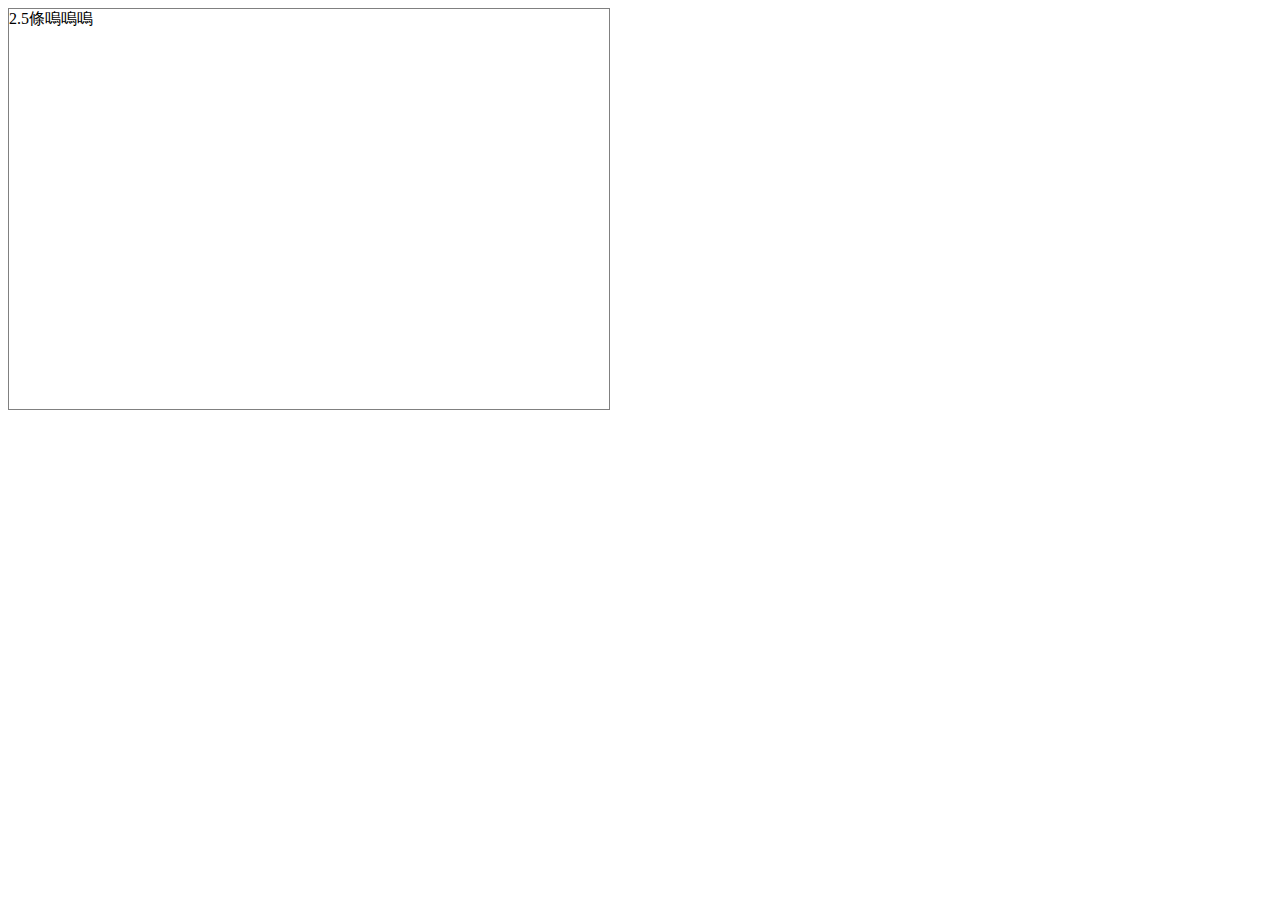
<file: hw1/index.html>
<!DOCTYPE html>
<html>
    <head>
        <meta charset="utf-8">
        <title></title>
        <link rel="stylesheet" href="style.css">
    </head>
    <body>
        <div id="myGraph">2.5條嗚嗚嗚</div>
        <script src="https://cdn.plot.ly/plotly-2.26.0.min.js"></script>
        <script src="data.js"></script>
        <script src="main.js"></script>
    </body>
</html>
</file>
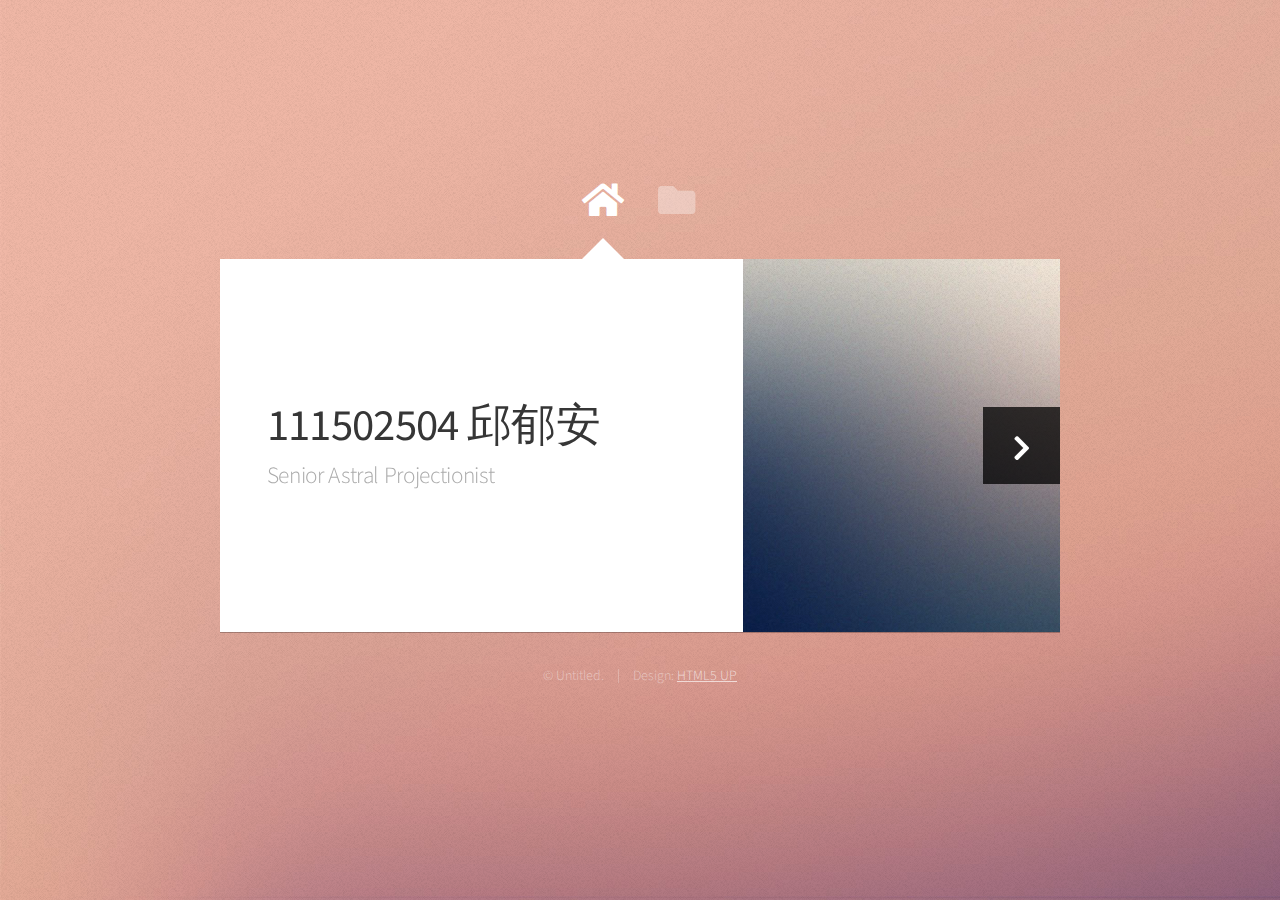
<file: portfolio-1/index.html>
<!DOCTYPE HTML>
<html>
	<head>
		<title>Web Fundamentals Workshop</title>
		<meta charset="utf-8" />
		<meta name="viewport" content="width=device-width, initial-scale=1, user-scalable=no" />
		<link rel="stylesheet" href="assets/css/main.css" />
		<noscript><link rel="stylesheet" href="assets/css/noscript.css" /></noscript>
	</head>
	<body class="is-preload">

		<!-- Wrapper-->
			<div id="wrapper">

				<!-- Nav -->
					<nav id="nav">
						<a href="#" class="icon solid fa-home"><span>Home</span></a>
						<a href="#work2" class="icon solid fa-folder"><span>Line&Scatter</span></a>
					<!--	<a href="#work" class="icon solid fa-folder"><span>Work</span></a>
						<a href="#contact" class="icon solid fa-envelope"><span>Contact</span></a>
						<a href="https://twitter.com/ajlkn" class="icon brands fa-twitter"><span>Twitter</span></a> -->
					</nav>

				<!-- Main -->
					<div id="main">

						<!-- Me -->
							<article id="home" class="panel intro">
								<header>
									<h1>111502504 邱郁安</h1>
									<p>Senior Astral Projectionist</p>
								</header>
								<a href="#work" class="jumplink pic">
									<span class="arrow icon solid fa-chevron-right"><span>See my work</span></span>
									<img src="images/me.jpg" alt="" />
								</a>
							</article>
						<!-- Line&Scatter -->
							<article id="work2" class="panel">
								<header>
									<h2>Line&Scatter</h2>
								</header>
								<p>
									<!--hw1-->
								</p>
								<div id="myGraph"></div>
								
							</article>

						<!-- Work -->
							<article id="work" class="panel">
								<header>
									<h2>Work</h2>
								</header>
								<p>
									Phasellus enim sapien, blandit ullamcorper elementum eu, condimentum eu elit.
									Vestibulum ante ipsum primis in faucibus orci luctus et ultrices posuere cubilia
									luctus elit eget interdum.
								</p>
								<section>
									<div class="row">
										<div class="col-4 col-6-medium col-12-small">
											<a href="#" class="image fit"><img src="images/pic01.jpg" alt=""></a>
										</div>
										<div class="col-4 col-6-medium col-12-small">
											<a href="#" class="image fit"><img src="images/pic02.jpg" alt=""></a>
										</div>
										<div class="col-4 col-6-medium col-12-small">
											<a href="#" class="image fit"><img src="images/pic03.jpg" alt=""></a>
										</div>
										<div class="col-4 col-6-medium col-12-small">
											<a href="#" class="image fit"><img src="images/pic04.jpg" alt=""></a>
										</div>
										<div class="col-4 col-6-medium col-12-small">
											<a href="#" class="image fit"><img src="images/pic05.jpg" alt=""></a>
										</div>
										<div class="col-4 col-6-medium col-12-small">
											<a href="#" class="image fit"><img src="images/pic06.jpg" alt=""></a>
										</div>
										<div class="col-4 col-6-medium col-12-small">
											<a href="#" class="image fit"><img src="images/pic07.jpg" alt=""></a>
										</div>
										<div class="col-4 col-6-medium col-12-small">
											<a href="#" class="image fit"><img src="images/pic08.jpg" alt=""></a>
										</div>
										<div class="col-4 col-6-medium col-12-small">
											<a href="#" class="image fit"><img src="images/pic09.jpg" alt=""></a>
										</div>
										<div class="col-4 col-6-medium col-12-small">
											<a href="#" class="image fit"><img src="images/pic10.jpg" alt=""></a>
										</div>
										<div class="col-4 col-6-medium col-12-small">
											<a href="#" class="image fit"><img src="images/pic11.jpg" alt=""></a>
										</div>
										<div class="col-4 col-6-medium col-12-small">
											<a href="#" class="image fit"><img src="images/pic12.jpg" alt=""></a>
										</div>
									</div>
								</section>
							</article>
						
						<!-- Contact -->
						
							<article id="contact" class="panel">
								<header>
									<h2>Contact Me</h2>
								</header>
								<form action="#" method="post">
									<div>
										<div class="row">
											<div class="col-6 col-12-medium">
												<input type="text" name="name" placeholder="Name" />
											</div>
											<div class="col-6 col-12-medium">
												<input type="text" name="email" placeholder="Email" />
											</div>
											<div class="col-12">
												<input type="text" name="subject" placeholder="Subject" />
											</div>
											<div class="col-12">
												<textarea name="message" placeholder="Message" rows="6"></textarea>
											</div>
											<div class="col-12">
												<input type="submit" value="Send Message" />
											</div>
										</div>
									</div>
								</form>
							</article>
						
					</div>

				<!-- Footer -->
					<div id="footer">
						<ul class="copyright">
							<li>&copy; Untitled.</li><li>Design: <a href="http://html5up.net">HTML5 UP</a></li>
						</ul>
					</div>

			</div>

		<!-- Scripts -->
			<script src="assets/js/jquery.min.js"></script>
			<script src="assets/js/browser.min.js"></script>
			<script src="assets/js/breakpoints.min.js"></script>
			<script src="assets/js/util.js"></script>
			<script src="assets/js/main.js"></script>
			<script src="https://cdn.plot.ly/plotly-2.26.0.min.js"></script>
      	  	<script src="hw1/data.js"></script>
       		<script src="hw1/main.js"></script>
	</body>
</html>
</file>
<file: hw1/style.css>
#myGraph{
    width: 600px;
    height: 400px;
    border: 1px solid gray;
}
</file>
<file: portfolio-1/assets/css/noscript.css>
/* Wrapper */

	#wrapper {
		opacity: 1 !important;
	}

/* Nav */

	#nav a {
		opacity: 1.0;
	}

		#nav a:before, #nav a:after {
			display: none;
		}

		#nav a span {
			top: 0;
			opacity: 1.0;
		}

			#nav a span:after {
				display: none;
			}

/* Main */

	#main {
		background: none;
		box-shadow: none;
	}

		#main > .panel {
			background: #ffffff;
			margin-bottom: 2em;
		}

			#main > .panel:last-child {
				margin-bottom: 0;
			}
</file>
<file: portfolio-1/assets/css/main.css>
@import url("https://fonts.googleapis.com/css?family=Source+Sans+Pro:300,400,300italic,400italic");
@import url("fontawesome-all.min.css");

html, body, div, span, applet, object,
iframe, h1, h2, h3, h4, h5, h6, p, blockquote,
pre, a, abbr, acronym, address, big, cite,
code, del, dfn, em, img, ins, kbd, q, s, samp,
small, strike, strong, sub, sup, tt, var, b,
u, i, center, dl, dt, dd, ol, ul, li, fieldset,
form, label, legend, table, caption, tbody,
tfoot, thead, tr, th, td, article, aside,
canvas, details, embed, figure, figcaption,
footer, header, hgroup, menu, nav, output, ruby,
section, summary, time, mark, audio, video {
	margin: 0;
	padding: 0;
	border: 0;
	font-size: 100%;
	font: inherit;
	vertical-align: baseline;}

article, aside, details, figcaption, figure,
footer, header, hgroup, menu, nav, section {
	display: block;}

body {
	line-height: 1;
}

ol, ul {
	list-style: none;
}

blockquote, q {
	quotes: none;
}

	blockquote:before, blockquote:after, q:before, q:after {
		content: '';
		content: none;
	}

table {
	border-collapse: collapse;
	border-spacing: 0;
}

body {
	-webkit-text-size-adjust: none;
}

mark {
	background-color: transparent;
	color: inherit;
}

input::-moz-focus-inner {
	border: 0;
	padding: 0;
}

input, select, textarea {
	-moz-appearance: none;
	-webkit-appearance: none;
	-ms-appearance: none;
	appearance: none;
}

/* Row */

	.row {
		display: flex;
		flex-wrap: wrap;
		box-sizing: border-box;
		align-items: stretch;
	}

		.row > * {
			box-sizing: border-box;
		}

		.row.gtr-uniform > * > :last-child {
			margin-bottom: 0;
		}

		.row.aln-left {
			justify-content: flex-start;
		}

		.row.aln-center {
			justify-content: center;
		}

		.row.aln-right {
			justify-content: flex-end;
		}

		.row.aln-top {
			align-items: flex-start;
		}

		.row.aln-middle {
			align-items: center;
		}

		.row.aln-bottom {
			align-items: flex-end;
		}

		.row > .imp {
			order: -1;
		}

		.row > .col-1 {
			width: 8.33333%;
		}

		.row > .off-1 {
			margin-left: 8.33333%;
		}

		.row > .col-2 {
			width: 16.66667%;
		}

		.row > .off-2 {
			margin-left: 16.66667%;
		}

		.row > .col-3 {
			width: 25%;
		}

		.row > .off-3 {
			margin-left: 25%;
		}

		.row > .col-4 {
			width: 33.33333%;
		}

		.row > .off-4 {
			margin-left: 33.33333%;
		}

		.row > .col-5 {
			width: 41.66667%;
		}

		.row > .off-5 {
			margin-left: 41.66667%;
		}

		.row > .col-6 {
			width: 50%;
		}

		.row > .off-6 {
			margin-left: 50%;
		}

		.row > .col-7 {
			width: 58.33333%;
		}

		.row > .off-7 {
			margin-left: 58.33333%;
		}

		.row > .col-8 {
			width: 66.66667%;
		}

		.row > .off-8 {
			margin-left: 66.66667%;
		}

		.row > .col-9 {
			width: 75%;
		}

		.row > .off-9 {
			margin-left: 75%;
		}

		.row > .col-10 {
			width: 83.33333%;
		}

		.row > .off-10 {
			margin-left: 83.33333%;
		}

		.row > .col-11 {
			width: 91.66667%;
		}

		.row > .off-11 {
			margin-left: 91.66667%;
		}

		.row > .col-12 {
			width: 100%;
		}

		.row > .off-12 {
			margin-left: 100%;
		}

		.row.gtr-0 {
			margin-top: 0em;
			margin-left: 0em;
		}

			.row.gtr-0 > * {
				padding: 0em 0 0 0em;
			}

			.row.gtr-0.gtr-uniform {
				margin-top: 0em;
			}

				.row.gtr-0.gtr-uniform > * {
					padding-top: 0em;
				}

		.row.gtr-25 {
			margin-top: -0.3125em;
			margin-left: -0.3125em;
		}

			.row.gtr-25 > * {
				padding: 0.3125em 0 0 0.3125em;
			}

			.row.gtr-25.gtr-uniform {
				margin-top: -0.3125em;
			}

				.row.gtr-25.gtr-uniform > * {
					padding-top: 0.3125em;
				}

		.row.gtr-50 {
			margin-top: -0.625em;
			margin-left: -0.625em;
		}

			.row.gtr-50 > * {
				padding: 0.625em 0 0 0.625em;
			}

			.row.gtr-50.gtr-uniform {
				margin-top: -0.625em;
			}

				.row.gtr-50.gtr-uniform > * {
					padding-top: 0.625em;
				}

		.row {
			margin-top: -1.25em;
			margin-left: -1.25em;
		}

			.row > * {
				padding: 1.25em 0 0 1.25em;
			}

			.row.gtr-uniform {
				margin-top: -1.25em;
			}

				.row.gtr-uniform > * {
					padding-top: 1.25em;
				}

		.row.gtr-150 {
			margin-top: -1.875em;
			margin-left: -1.875em;
		}

			.row.gtr-150 > * {
				padding: 1.875em 0 0 1.875em;
			}

			.row.gtr-150.gtr-uniform {
				margin-top: -1.875em;
			}

				.row.gtr-150.gtr-uniform > * {
					padding-top: 1.875em;
				}

		.row.gtr-200 {
			margin-top: -2.5em;
			margin-left: -2.5em;
		}

			.row.gtr-200 > * {
				padding: 2.5em 0 0 2.5em;
			}

			.row.gtr-200.gtr-uniform {
				margin-top: -2.5em;
			}

				.row.gtr-200.gtr-uniform > * {
					padding-top: 2.5em;
				}

		@media screen and (max-width: 1680px) {

			.row {
				display: flex;
				flex-wrap: wrap;
				box-sizing: border-box;
				align-items: stretch;
			}

				.row > * {
					box-sizing: border-box;
				}

				.row.gtr-uniform > * > :last-child {
					margin-bottom: 0;
				}

				.row.aln-left {
					justify-content: flex-start;
				}

				.row.aln-center {
					justify-content: center;
				}

				.row.aln-right {
					justify-content: flex-end;
				}

				.row.aln-top {
					align-items: flex-start;
				}

				.row.aln-middle {
					align-items: center;
				}

				.row.aln-bottom {
					align-items: flex-end;
				}

				.row > .imp-xlarge {
					order: -1;
				}

				.row > .col-1-xlarge {
					width: 8.33333%;
				}

				.row > .off-1-xlarge {
					margin-left: 8.33333%;
				}

				.row > .col-2-xlarge {
					width: 16.66667%;
				}

				.row > .off-2-xlarge {
					margin-left: 16.66667%;
				}

				.row > .col-3-xlarge {
					width: 25%;
				}

				.row > .off-3-xlarge {
					margin-left: 25%;
				}

				.row > .col-4-xlarge {
					width: 33.33333%;
				}

				.row > .off-4-xlarge {
					margin-left: 33.33333%;
				}

				.row > .col-5-xlarge {
					width: 41.66667%;
				}

				.row > .off-5-xlarge {
					margin-left: 41.66667%;
				}

				.row > .col-6-xlarge {
					width: 50%;
				}

				.row > .off-6-xlarge {
					margin-left: 50%;
				}

				.row > .col-7-xlarge {
					width: 58.33333%;
				}

				.row > .off-7-xlarge {
					margin-left: 58.33333%;
				}

				.row > .col-8-xlarge {
					width: 66.66667%;
				}

				.row > .off-8-xlarge {
					margin-left: 66.66667%;
				}

				.row > .col-9-xlarge {
					width: 75%;
				}

				.row > .off-9-xlarge {
					margin-left: 75%;
				}

				.row > .col-10-xlarge {
					width: 83.33333%;
				}

				.row > .off-10-xlarge {
					margin-left: 83.33333%;
				}

				.row > .col-11-xlarge {
					width: 91.66667%;
				}

				.row > .off-11-xlarge {
					margin-left: 91.66667%;
				}

				.row > .col-12-xlarge {
					width: 100%;
				}

				.row > .off-12-xlarge {
					margin-left: 100%;
				}

				.row.gtr-0 {
					margin-top: 0em;
					margin-left: 0em;
				}

					.row.gtr-0 > * {
						padding: 0em 0 0 0em;
					}

					.row.gtr-0.gtr-uniform {
						margin-top: 0em;
					}

						.row.gtr-0.gtr-uniform > * {
							padding-top: 0em;
						}

				.row.gtr-25 {
					margin-top: -0.3125em;
					margin-left: -0.3125em;
				}

					.row.gtr-25 > * {
						padding: 0.3125em 0 0 0.3125em;
					}

					.row.gtr-25.gtr-uniform {
						margin-top: -0.3125em;
					}

						.row.gtr-25.gtr-uniform > * {
							padding-top: 0.3125em;
						}

				.row.gtr-50 {
					margin-top: -0.625em;
					margin-left: -0.625em;
				}

					.row.gtr-50 > * {
						padding: 0.625em 0 0 0.625em;
					}

					.row.gtr-50.gtr-uniform {
						margin-top: -0.625em;
					}

						.row.gtr-50.gtr-uniform > * {
							padding-top: 0.625em;
						}

				.row {
					margin-top: -1.25em;
					margin-left: -1.25em;
				}

					.row > * {
						padding: 1.25em 0 0 1.25em;
					}

					.row.gtr-uniform {
						margin-top: -1.25em;
					}

						.row.gtr-uniform > * {
							padding-top: 1.25em;
						}

				.row.gtr-150 {
					margin-top: -1.875em;
					margin-left: -1.875em;
				}

					.row.gtr-150 > * {
						padding: 1.875em 0 0 1.875em;
					}

					.row.gtr-150.gtr-uniform {
						margin-top: -1.875em;
					}

						.row.gtr-150.gtr-uniform > * {
							padding-top: 1.875em;
						}

				.row.gtr-200 {
					margin-top: -2.5em;
					margin-left: -2.5em;
				}

					.row.gtr-200 > * {
						padding: 2.5em 0 0 2.5em;
					}

					.row.gtr-200.gtr-uniform {
						margin-top: -2.5em;
					}

						.row.gtr-200.gtr-uniform > * {
							padding-top: 2.5em;
						}

		}

		@media screen and (max-width: 1280px) {

			.row {
				display: flex;
				flex-wrap: wrap;
				box-sizing: border-box;
				align-items: stretch;
			}

				.row > * {
					box-sizing: border-box;
				}

				.row.gtr-uniform > * > :last-child {
					margin-bottom: 0;
				}

				.row.aln-left {
					justify-content: flex-start;
				}

				.row.aln-center {
					justify-content: center;
				}

				.row.aln-right {
					justify-content: flex-end;
				}

				.row.aln-top {
					align-items: flex-start;
				}

				.row.aln-middle {
					align-items: center;
				}

				.row.aln-bottom {
					align-items: flex-end;
				}

				.row > .imp-large {
					order: -1;
				}

				.row > .col-1-large {
					width: 8.33333%;
				}

				.row > .off-1-large {
					margin-left: 8.33333%;
				}

				.row > .col-2-large {
					width: 16.66667%;
				}

				.row > .off-2-large {
					margin-left: 16.66667%;
				}

				.row > .col-3-large {
					width: 25%;
				}

				.row > .off-3-large {
					margin-left: 25%;
				}

				.row > .col-4-large {
					width: 33.33333%;
				}

				.row > .off-4-large {
					margin-left: 33.33333%;
				}

				.row > .col-5-large {
					width: 41.66667%;
				}

				.row > .off-5-large {
					margin-left: 41.66667%;
				}

				.row > .col-6-large {
					width: 50%;
				}

				.row > .off-6-large {
					margin-left: 50%;
				}

				.row > .col-7-large {
					width: 58.33333%;
				}

				.row > .off-7-large {
					margin-left: 58.33333%;
				}

				.row > .col-8-large {
					width: 66.66667%;
				}

				.row > .off-8-large {
					margin-left: 66.66667%;
				}

				.row > .col-9-large {
					width: 75%;
				}

				.row > .off-9-large {
					margin-left: 75%;
				}

				.row > .col-10-large {
					width: 83.33333%;
				}

				.row > .off-10-large {
					margin-left: 83.33333%;
				}

				.row > .col-11-large {
					width: 91.66667%;
				}

				.row > .off-11-large {
					margin-left: 91.66667%;
				}

				.row > .col-12-large {
					width: 100%;
				}

				.row > .off-12-large {
					margin-left: 100%;
				}

				.row.gtr-0 {
					margin-top: 0em;
					margin-left: 0em;
				}

					.row.gtr-0 > * {
						padding: 0em 0 0 0em;
					}

					.row.gtr-0.gtr-uniform {
						margin-top: 0em;
					}

						.row.gtr-0.gtr-uniform > * {
							padding-top: 0em;
						}

				.row.gtr-25 {
					margin-top: -0.3125em;
					margin-left: -0.3125em;
				}

					.row.gtr-25 > * {
						padding: 0.3125em 0 0 0.3125em;
					}

					.row.gtr-25.gtr-uniform {
						margin-top: -0.3125em;
					}

						.row.gtr-25.gtr-uniform > * {
							padding-top: 0.3125em;
						}

				.row.gtr-50 {
					margin-top: -0.625em;
					margin-left: -0.625em;
				}

					.row.gtr-50 > * {
						padding: 0.625em 0 0 0.625em;
					}

					.row.gtr-50.gtr-uniform {
						margin-top: -0.625em;
					}

						.row.gtr-50.gtr-uniform > * {
							padding-top: 0.625em;
						}

				.row {
					margin-top: -1.25em;
					margin-left: -1.25em;
				}

					.row > * {
						padding: 1.25em 0 0 1.25em;
					}

					.row.gtr-uniform {
						margin-top: -1.25em;
					}

						.row.gtr-uniform > * {
							padding-top: 1.25em;
						}

				.row.gtr-150 {
					margin-top: -1.875em;
					margin-left: -1.875em;
				}

					.row.gtr-150 > * {
						padding: 1.875em 0 0 1.875em;
					}

					.row.gtr-150.gtr-uniform {
						margin-top: -1.875em;
					}

						.row.gtr-150.gtr-uniform > * {
							padding-top: 1.875em;
						}

				.row.gtr-200 {
					margin-top: -2.5em;
					margin-left: -2.5em;
				}

					.row.gtr-200 > * {
						padding: 2.5em 0 0 2.5em;
					}

					.row.gtr-200.gtr-uniform {
						margin-top: -2.5em;
					}

						.row.gtr-200.gtr-uniform > * {
							padding-top: 2.5em;
						}

		}

		@media screen and (max-width: 980px) {

			.row {
				display: flex;
				flex-wrap: wrap;
				box-sizing: border-box;
				align-items: stretch;
			}

				.row > * {
					box-sizing: border-box;
				}

				.row.gtr-uniform > * > :last-child {
					margin-bottom: 0;
				}

				.row.aln-left {
					justify-content: flex-start;
				}

				.row.aln-center {
					justify-content: center;
				}

				.row.aln-right {
					justify-content: flex-end;
				}

				.row.aln-top {
					align-items: flex-start;
				}

				.row.aln-middle {
					align-items: center;
				}

				.row.aln-bottom {
					align-items: flex-end;
				}

				.row > .imp-medium {
					order: -1;
				}

				.row > .col-1-medium {
					width: 8.33333%;
				}

				.row > .off-1-medium {
					margin-left: 8.33333%;
				}

				.row > .col-2-medium {
					width: 16.66667%;
				}

				.row > .off-2-medium {
					margin-left: 16.66667%;
				}

				.row > .col-3-medium {
					width: 25%;
				}

				.row > .off-3-medium {
					margin-left: 25%;
				}

				.row > .col-4-medium {
					width: 33.33333%;
				}

				.row > .off-4-medium {
					margin-left: 33.33333%;
				}

				.row > .col-5-medium {
					width: 41.66667%;
				}

				.row > .off-5-medium {
					margin-left: 41.66667%;
				}

				.row > .col-6-medium {
					width: 50%;
				}

				.row > .off-6-medium {
					margin-left: 50%;
				}

				.row > .col-7-medium {
					width: 58.33333%;
				}

				.row > .off-7-medium {
					margin-left: 58.33333%;
				}

				.row > .col-8-medium {
					width: 66.66667%;
				}

				.row > .off-8-medium {
					margin-left: 66.66667%;
				}

				.row > .col-9-medium {
					width: 75%;
				}

				.row > .off-9-medium {
					margin-left: 75%;
				}

				.row > .col-10-medium {
					width: 83.33333%;
				}

				.row > .off-10-medium {
					margin-left: 83.33333%;
				}

				.row > .col-11-medium {
					width: 91.66667%;
				}

				.row > .off-11-medium {
					margin-left: 91.66667%;
				}

				.row > .col-12-medium {
					width: 100%;
				}

				.row > .off-12-medium {
					margin-left: 100%;
				}

				.row.gtr-0 {
					margin-top: 0em;
					margin-left: 0em;
				}

					.row.gtr-0 > * {
						padding: 0em 0 0 0em;
					}

					.row.gtr-0.gtr-uniform {
						margin-top: 0em;
					}

						.row.gtr-0.gtr-uniform > * {
							padding-top: 0em;
						}

				.row.gtr-25 {
					margin-top: -0.3125em;
					margin-left: -0.3125em;
				}

					.row.gtr-25 > * {
						padding: 0.3125em 0 0 0.3125em;
					}

					.row.gtr-25.gtr-uniform {
						margin-top: -0.3125em;
					}

						.row.gtr-25.gtr-uniform > * {
							padding-top: 0.3125em;
						}

				.row.gtr-50 {
					margin-top: -0.625em;
					margin-left: -0.625em;
				}

					.row.gtr-50 > * {
						padding: 0.625em 0 0 0.625em;
					}

					.row.gtr-50.gtr-uniform {
						margin-top: -0.625em;
					}

						.row.gtr-50.gtr-uniform > * {
							padding-top: 0.625em;
						}

				.row {
					margin-top: -1.25em;
					margin-left: -1.25em;
				}

					.row > * {
						padding: 1.25em 0 0 1.25em;
					}

					.row.gtr-uniform {
						margin-top: -1.25em;
					}

						.row.gtr-uniform > * {
							padding-top: 1.25em;
						}

				.row.gtr-150 {
					margin-top: -1.875em;
					margin-left: -1.875em;
				}

					.row.gtr-150 > * {
						padding: 1.875em 0 0 1.875em;
					}

					.row.gtr-150.gtr-uniform {
						margin-top: -1.875em;
					}

						.row.gtr-150.gtr-uniform > * {
							padding-top: 1.875em;
						}

				.row.gtr-200 {
					margin-top: -2.5em;
					margin-left: -2.5em;
				}

					.row.gtr-200 > * {
						padding: 2.5em 0 0 2.5em;
					}

					.row.gtr-200.gtr-uniform {
						margin-top: -2.5em;
					}

						.row.gtr-200.gtr-uniform > * {
							padding-top: 2.5em;
						}

		}

		@media screen and (max-width: 736px) {

			.row {
				display: flex;
				flex-wrap: wrap;
				box-sizing: border-box;
				align-items: stretch;
			}

				.row > * {
					box-sizing: border-box;
				}

				.row.gtr-uniform > * > :last-child {
					margin-bottom: 0;
				}

				.row.aln-left {
					justify-content: flex-start;
				}

				.row.aln-center {
					justify-content: center;
				}

				.row.aln-right {
					justify-content: flex-end;
				}

				.row.aln-top {
					align-items: flex-start;
				}

				.row.aln-middle {
					align-items: center;
				}

				.row.aln-bottom {
					align-items: flex-end;
				}

				.row > .imp-small {
					order: -1;
				}

				.row > .col-1-small {
					width: 8.33333%;
				}

				.row > .off-1-small {
					margin-left: 8.33333%;
				}

				.row > .col-2-small {
					width: 16.66667%;
				}

				.row > .off-2-small {
					margin-left: 16.66667%;
				}

				.row > .col-3-small {
					width: 25%;
				}

				.row > .off-3-small {
					margin-left: 25%;
				}

				.row > .col-4-small {
					width: 33.33333%;
				}

				.row > .off-4-small {
					margin-left: 33.33333%;
				}

				.row > .col-5-small {
					width: 41.66667%;
				}

				.row > .off-5-small {
					margin-left: 41.66667%;
				}

				.row > .col-6-small {
					width: 50%;
				}

				.row > .off-6-small {
					margin-left: 50%;
				}

				.row > .col-7-small {
					width: 58.33333%;
				}

				.row > .off-7-small {
					margin-left: 58.33333%;
				}

				.row > .col-8-small {
					width: 66.66667%;
				}

				.row > .off-8-small {
					margin-left: 66.66667%;
				}

				.row > .col-9-small {
					width: 75%;
				}

				.row > .off-9-small {
					margin-left: 75%;
				}

				.row > .col-10-small {
					width: 83.33333%;
				}

				.row > .off-10-small {
					margin-left: 83.33333%;
				}

				.row > .col-11-small {
					width: 91.66667%;
				}

				.row > .off-11-small {
					margin-left: 91.66667%;
				}

				.row > .col-12-small {
					width: 100%;
				}

				.row > .off-12-small {
					margin-left: 100%;
				}

				.row.gtr-0 {
					margin-top: 0em;
					margin-left: 0em;
				}

					.row.gtr-0 > * {
						padding: 0em 0 0 0em;
					}

					.row.gtr-0.gtr-uniform {
						margin-top: 0em;
					}

						.row.gtr-0.gtr-uniform > * {
							padding-top: 0em;
						}

				.row.gtr-25 {
					margin-top: -0.3125em;
					margin-left: -0.3125em;
				}

					.row.gtr-25 > * {
						padding: 0.3125em 0 0 0.3125em;
					}

					.row.gtr-25.gtr-uniform {
						margin-top: -0.3125em;
					}

						.row.gtr-25.gtr-uniform > * {
							padding-top: 0.3125em;
						}

				.row.gtr-50 {
					margin-top: -0.625em;
					margin-left: -0.625em;
				}

					.row.gtr-50 > * {
						padding: 0.625em 0 0 0.625em;
					}

					.row.gtr-50.gtr-uniform {
						margin-top: -0.625em;
					}

						.row.gtr-50.gtr-uniform > * {
							padding-top: 0.625em;
						}

				.row {
					margin-top: -1.25em;
					margin-left: -1.25em;
				}

					.row > * {
						padding: 1.25em 0 0 1.25em;
					}

					.row.gtr-uniform {
						margin-top: -1.25em;
					}

						.row.gtr-uniform > * {
							padding-top: 1.25em;
						}

				.row.gtr-150 {
					margin-top: -1.875em;
					margin-left: -1.875em;
				}

					.row.gtr-150 > * {
						padding: 1.875em 0 0 1.875em;
					}

					.row.gtr-150.gtr-uniform {
						margin-top: -1.875em;
					}

						.row.gtr-150.gtr-uniform > * {
							padding-top: 1.875em;
						}

				.row.gtr-200 {
					margin-top: -2.5em;
					margin-left: -2.5em;
				}

					.row.gtr-200 > * {
						padding: 2.5em 0 0 2.5em;
					}

					.row.gtr-200.gtr-uniform {
						margin-top: -2.5em;
					}

						.row.gtr-200.gtr-uniform > * {
							padding-top: 2.5em;
						}

		}

/* Basic */

	html {
		box-sizing: border-box;
	}

	*, *:before, *:after {
		box-sizing: inherit;
	}

	body {
		background-image: url("images/overlay.png"), url("images/bg.jpg");
		background-repeat: repeat, no-repeat;
		background-size: auto, 100% 100%;
		background-attachment: fixed;
		overflow-y: scroll;
	}

		body.is-preload *, body.is-preload *:before, body.is-preload *:after {
			-moz-animation: none !important;
			-webkit-animation: none !important;
			-ms-animation: none !important;
			animation: none !important;
			-moz-transition: none !important;
			-webkit-transition: none !important;
			-ms-transition: none !important;
			transition: none !important;
		}

	body, input, textarea, select {
		font-family: 'Source Sans Pro', sans-serif;
		font-weight: 300;
		color: #777777;
		font-size: 20pt;
		line-height: 1.75em;
	}

		@media screen and (max-width: 1680px) {

			body, input, textarea, select {
				font-size: 15pt;
			}

		}

		@media screen and (max-width: 1280px) {

			body, input, textarea, select {
				font-size: 14pt;
			}

		}

		@media screen and (max-width: 736px) {

			body, input, textarea, select {
				font-size: 12pt;
			}

		}

		@media screen and (max-width: 360px) {

			body, input, textarea, select {
				font-size: 11pt;
			}

		}

	strong, b, h1, h2, h3, h4, h5, h6 {
		font-weight: 400;
		color: #363636;
	}

	h1 {
		font-size: 2.4em;
		letter-spacing: -0.015em;
	}

	h2 {
		font-size: 1.8em;
		letter-spacing: -0.015em;
	}

	h3, h4, h5, h6 {
		font-size: 1.25em;
		letter-spacing: -0.015em;
	}

	@media screen and (max-width: 736px) {

		h1 {
			font-size: 1.75em;
		}

		h2 {
			font-size: 1.375em;
		}

		h3, h4, h5, h6 {
			font-size: 1em;
		}

	}

	blockquote {
		border-left: solid 0.5em #ddd;
		padding: 1em 0 1em 2em;
		font-style: italic;
	}

	em, i {
		font-style: italic;
	}

	hr {
		border: 0;
		border-top: solid 1px #ddd;
		padding: 1.5em 0 0 0;
		margin: 1.75em 0 0 0;
	}

	sub {
		position: relative;
		top: 0.5em;
		font-size: 0.8em;
	}

	sup {
		position: relative;
		top: -0.5em;
		font-size: 0.8em;
	}

	br.clear {
		clear: both;
	}

	p, ul, ol, dl, table, blockquote, form {
		margin-bottom: 2em;
	}

/* Table */

	table {
		width: 100%;
	}

		table.default tbody tr {
			border-bottom: solid 1px #f4f4f4;
		}

		table.default td {
			padding: 0.5em 1em 0.5em 1em;
		}

		table.default th {
			text-align: left;
			font-weight: 400;
			padding: 0.5em 1em 0.5em 1em;
		}

		table.default thead {
			border-bottom: solid 2px #f4f4f4;
		}

/* Form */

	form label {
		display: block;
		font-weight: 400;
		color: #363636;
		margin: 0 0 1em 0;
	}

	form input[type="text"],
	form input[type="email"],
	form input[type="password"],
	form select,
	form textarea {
		-webkit-appearance: none;
		border: 0;
		background: #f4f4f4;
		padding: 0.75em;
		width: 100%;
		-moz-transition: background-color .25s ease-in-out;
		-webkit-transition: background-color .25s ease-in-out;
		-ms-transition: background-color .25s ease-in-out;
		transition: background-color .25s ease-in-out;
	}

		form input[type="text"]:focus,
		form input[type="email"]:focus,
		form input[type="password"]:focus,
		form select:focus,
		form textarea:focus {
			background: #f8f8f8;
		}

	form input[type="text"],
	form input[type="email"],
	form input[type="password"],
	form select {
		line-height: 1.35em;
	}

	form ::-webkit-input-placeholder {
		color: #999;
	}

	form :-moz-placeholder {
		color: #999;
	}

	form ::-moz-placeholder {
		color: #999;
	}

	form :-ms-input-placeholder {
		color: #999;
	}

/* Section/Article */

	section, article {
		margin-bottom: 3em;
	}

		section > :last-child, section:last-child, article > :last-child, article:last-child {
			margin-bottom: 0;
		}

	header {
		margin: 0 0 1.5em 0;
	}

		header > p {
			margin: 0.5em 0 0 0;
			color: #aaa;
		}

		@media screen and (max-width: 736px) {

			header {
				margin: 0 0 1em 0;
			}

		}

/* Image */

	.image {
		display: inline-block;
	}

		.image img {
			display: block;
			width: 100%;
		}

		.image.fit {
			display: block;
			width: 100%;
		}

		.image.featured {
			display: block;
			width: 100%;
			margin: 0 0 2em 0;
		}

		.image.left {
			float: left;
			margin: 0 2em 2em 0;
		}

		.image.centered {
			display: block;
			margin: 0 0 2em 0;
		}

			.image.centered img {
				margin: 0 auto;
				width: auto;
			}

/* Button */

	input[type="button"],
	input[type="submit"],
	input[type="reset"],
	button,
	.button {
		-moz-transition: background-color .25s ease-in-out;
		-webkit-transition: background-color .25s ease-in-out;
		-ms-transition: background-color .25s ease-in-out;
		transition: background-color .25s ease-in-out;
		-webkit-appearance: none;
		display: inline-block;
		background-color: #222222;
		color: #ffffff;
		border: 0;
		cursor: pointer;
		outline: 0;
		padding: 0.7em 1.5em 0.7em 1.5em;
	}

		input[type="button"]:hover,
		input[type="submit"]:hover,
		input[type="reset"]:hover,
		button:hover,
		.button:hover {
			background-color: #333333;
		}

		input[type="button"]:active,
		input[type="submit"]:active,
		input[type="reset"]:active,
		button:active,
		.button:active {
			background-color: #444444;
		}

		input[type="button"].alt,
		input[type="submit"].alt,
		input[type="reset"].alt,
		button.alt,
		.button.alt {
			background-color: #777777;
		}

			input[type="button"].alt:hover,
			input[type="submit"].alt:hover,
			input[type="reset"].alt:hover,
			button.alt:hover,
			.button.alt:hover {
				background-color: #888888;
			}

			input[type="button"].alt:active,
			input[type="submit"].alt:active,
			input[type="reset"].alt:active,
			button.alt:active,
			.button.alt:active {
				background-color: #999999;
			}

		input[type="button"].small,
		input[type="submit"].small,
		input[type="reset"].small,
		button.small,
		.button.small {
			font-size: 0.75em;
		}

		input[type="button"].large,
		input[type="submit"].large,
		input[type="reset"].large,
		button.large,
		.button.large {
			font-size: 1.25em;
			padding: 0.5em 1.25em 0.5em 1.25em;
		}

		input[type="button"].xlarge,
		input[type="submit"].xlarge,
		input[type="reset"].xlarge,
		button.xlarge,
		.button.xlarge {
			font-size: 1.5em;
			padding: 0.5em 1.25em 0.5em 1.25em;
		}

		@media screen and (max-width: 736px) {

			input[type="button"],
			input[type="submit"],
			input[type="reset"],
			button,
			.button {
				width: 100%;
			}

		}

/* List */

	ul {
		list-style: disc;
		padding-left: 1em;
	}

		ul li {
			padding-left: 0.5em;
		}

	ol {
		list-style: decimal;
		padding-left: 1.25em;
	}

		ol li {
			padding-left: 0.25em;
		}

/* Actions */

	ul.actions {
		list-style: none;
		padding-left: 0;
	}

		ul.actions li {
			display: inline-block;
			padding-left: 0;
			margin: 0 0 0 0.5em;
		}

			ul.actions li:first-child {
				margin-left: 0;
			}

		@media screen and (max-width: 736px) {

			ul.actions li {
				display: block;
				margin: 0.75em 0 0 0;
			}

				ul.actions li:first-child {
					margin-top: 0;
				}

		}

/* Icons */

	.icon {
		text-decoration: none;
		position: relative;
		text-decoration: none;
	}

		.icon:before {
			-moz-osx-font-smoothing: grayscale;
			-webkit-font-smoothing: antialiased;
			display: inline-block;
			font-style: normal;
			font-variant: normal;
			text-rendering: auto;
			line-height: 1;
			text-transform: none !important;
			font-family: 'Font Awesome 5 Free';
			font-weight: 400;
		}

		.icon.solid:before {
			font-weight: 900;
		}

		.icon.brands:before {
			font-family: 'Font Awesome 5 Brands';
		}

		.icon:before {
			line-height: inherit;
		}

		.icon > .label {
			display: none;
		}

/* Nav */

	#nav {
		text-align: center;
		height: 4.25em;
		cursor: default;
	}

		#nav a {
			position: relative;
			display: inline-block;
			color: #ffffff;
			width: 1em;
			height: 1em;
			line-height: 0.9em;
			font-size: 2.5em;
			margin: 0 0.25em 0 0.25em;
			opacity: 0.35;
			outline: 0;
			-moz-transition: opacity .25s ease-in-out;
			-webkit-transition: opacity .25s ease-in-out;
			-ms-transition: opacity .25s ease-in-out;
			transition: opacity .25s ease-in-out;
		}

			#nav a.icon:before {
				padding-right: 0;
			}

			#nav a:before {
				font-size: 0.8em;
			}

			#nav a:after {
				content: '';
				display: block;
				position: absolute;
				left: 50%;
				bottom: -0.75em;
				margin-left: -0.5em;
				border-bottom: solid 0em #ffffff;
				border-left: solid 0.5em transparent;
				border-right: solid 0.5em transparent;
				-moz-transition: border-bottom-width .25s ease-in-out;
				-webkit-transition: border-bottom-width .25s ease-in-out;
				-ms-transition: border-bottom-width .25s ease-in-out;
				transition: border-bottom-width .25s ease-in-out;
			}

			#nav a span {
				display: block;
				position: absolute;
				background: #222222;
				color: #ffffff;
				top: -2.75em;
				font-size: 0.3em;
				height: 2.25em;
				line-height: 2.25em;
				left: 50%;
				opacity: 0;
				-moz-transition: opacity .25s ease-in-out;
				-webkit-transition: opacity .25s ease-in-out;
				-ms-transition: opacity .25s ease-in-out;
				transition: opacity .25s ease-in-out;
				width: 5.5em;
				margin-left: -2.75em;
			}

				#nav a span:after {
					content: '';
					display: block;
					position: absolute;
					bottom: -0.4em;
					left: 50%;
					margin-left: -0.6em;
					border-top: solid 0.6em #222222;
					border-left: solid 0.6em transparent;
					border-right: solid 0.6em transparent;
				}

			#nav a:hover {
				opacity: 1.0;
			}

				#nav a:hover span {
					opacity: 1.0;
				}

			#nav a.active {
				opacity: 1.0;
			}

				#nav a.active:after {
					border-bottom-width: 0.5em;
				}

		@media screen and (max-width: 980px) {

			#nav a span {
				display: none;
			}

		}

/* Wrapper */

	#wrapper {
		width: 45em;
		margin: 0 auto;
		min-height: 100vh;
		max-width: 100%;
		padding: 4em 0;
		display: -moz-flex;
		display: -webkit-flex;
		display: -ms-flex;
		display: flex;
		-moz-flex-direction: column;
		-webkit-flex-direction: column;
		-ms-flex-direction: column;
		flex-direction: column;
		-moz-align-items: center;
		-webkit-align-items: center;
		-ms-align-items: center;
		align-items: center;
		-moz-justify-content: center;
		-webkit-justify-content: center;
		-ms-justify-content: center;
		justify-content: center;
		-moz-transition: opacity 1s ease-in-out;
		-webkit-transition: opacity 1s ease-in-out;
		-ms-transition: opacity 1s ease-in-out;
		transition: opacity 1s ease-in-out;
	}

		body.is-preload #wrapper {
			opacity: 0;
		}

		@media screen and (max-width: 1280px) {

			#wrapper {
				padding: 3em 0;
				max-width: calc(100% - 6em);
			}

		}

		@media screen and (max-width: 980px) {

			#wrapper {
				padding: 1.5em 0;
				max-width: calc(100% - 8em);
			}

		}

		@media screen and (max-width: 736px) {

			#wrapper {
				padding: 1em 0;
				max-width: calc(100% - 2em);
			}

		}

		@media screen and (max-width: 360px) {

			#wrapper {
				padding: 1em 0;
				max-width: 100%;
			}

		}

/* Main */

	#main {
		position: relative;
		overflow: hidden;
		width: 100%;
		background: #ffffff;
		box-shadow: 0px 1px 0px 0px rgba(0, 0, 0, 0.25);
		-moz-transition: min-height 0.5s ease-in-out, max-height 0.5s ease-in-out;
		-webkit-transition: min-height 0.5s ease-in-out, max-height 0.5s ease-in-out;
		-ms-transition: min-height 0.5s ease-in-out, max-height 0.5s ease-in-out;
		transition: min-height 0.5s ease-in-out, max-height 0.5s ease-in-out;
	}

		#main > .panel {
			-moz-transition: opacity 0.25s ease-in-out;
			-webkit-transition: opacity 0.25s ease-in-out;
			-ms-transition: opacity 0.25s ease-in-out;
			transition: opacity 0.25s ease-in-out;
			margin-bottom: 0;
			position: relative;
			padding: 3.5em 2.5em 2.5em 2.5em;
			width: 100%;
		}

			#main > .panel.inactive {
				opacity: 0;
			}

			@media screen and (max-width: 736px) {

				#main > .panel {
					padding: 2em 1.5em 1.5em 1.5em;
				}

			}

			#main > .panel.intro {
				padding: 0;
				height: 20em;
				display: -moz-flex;
				display: -webkit-flex;
				display: -ms-flex;
				display: flex;
				-moz-flex-direction: row;
				-webkit-flex-direction: row;
				-ms-flex-direction: row;
				flex-direction: row;
				-moz-align-items: center;
				-webkit-align-items: center;
				-ms-align-items: center;
				align-items: center;
			}

				#main > .panel.intro .pic {
					text-decoration: none;
					position: relative;
					-moz-flex-grow: 0;
					-webkit-flex-grow: 0;
					-ms-flex-grow: 0;
					flex-grow: 0;
					-moz-flex-shrink: 0;
					-webkit-flex-shrink: 0;
					-ms-flex-shrink: 0;
					flex-shrink: 0;
					width: 17em;
					height: 100%;
				}

					#main > .panel.intro .pic:before {
						content: '';
						position: absolute;
						top: 0;
						left: 0;
						background: url("images/overlay.png");
						width: 100%;
						height: 100%;
						z-index: 1;
					}

					#main > .panel.intro .pic img {
						position: relative;
						display: block;
						position: absolute;
						top: 0;
						left: 0;
						width: 100%;
						height: 100%;
						-moz-object-fit: cover;
						-webkit-object-fit: cover;
						-ms-object-fit: cover;
						object-fit: cover;
						-moz-object-position: center;
						-webkit-object-position: center;
						-ms-object-position: center;
						object-position: center;
					}

					#main > .panel.intro .pic .arrow {
						display: block;
						position: absolute;
						right: 0;
						top: 50%;
						margin-top: -1.375em;
						width: 2.75em;
						height: 2.75em;
						background: #000;
						background: rgba(0, 0, 0, 0.75);
						color: #ffffff;
						text-align: center;
						line-height: 2.75em;
						font-size: 1.5em;
						z-index: 1;
						-moz-transition: width .15s ease-in-out, padding-right .15s ease-in-out;
						-webkit-transition: width .15s ease-in-out, padding-right .15s ease-in-out;
						-ms-transition: width .15s ease-in-out, padding-right .15s ease-in-out;
						transition: width .15s ease-in-out, padding-right .15s ease-in-out;
					}

						#main > .panel.intro .pic .arrow:before {
							position: relative;
							padding-right: 0;
							top: 0.125em;
						}

						#main > .panel.intro .pic .arrow span {
							display: block;
							text-indent: -9999px;
						}

					#main > .panel.intro .pic:hover .arrow {
						width: 3em;
						padding-right: 0.25em;
					}

				#main > .panel.intro header {
					-moz-flex-grow: 1;
					-webkit-flex-grow: 1;
					-ms-flex-grow: 1;
					flex-grow: 1;
					-moz-flex-shrink: 1;
					-webkit-flex-shrink: 1;
					-ms-flex-shrink: 1;
					flex-shrink: 1;
					padding: 3.5em 2.5em;
					margin-bottom: 0;
					width: 100%;
				}

					#main > .panel.intro header h1 {
						line-height: 1.25em;
						margin-bottom: 0;
					}

					#main > .panel.intro header p {
						letter-spacing: -0.015em;
						font-size: 1.25em;
						margin: 0.25em 0 0 0;
					}

				@media screen and (max-width: 980px) {

					#main > .panel.intro {
						-moz-flex-direction: column;
						-webkit-flex-direction: column;
						-ms-flex-direction: column;
						flex-direction: column;
						height: auto;
					}

						#main > .panel.intro .pic {
							height: 25em;
							width: 100%;
						}

						#main > .panel.intro header {
							padding: 4em;
							text-align: center;
						}

				}

				@media screen and (max-width: 736px) {

					#main > .panel.intro .pic {
						height: 20em;
					}

					#main > .panel.intro header {
						padding: 2.75em 2em 2.5em 2em;
					}

						#main > .panel.intro header p {
							font-size: 1em;
							margin: 0.25em 0 0 0;
						}

				}

/* Footer */

	#footer {
		color: rgba(255, 255, 255, 0.45);
		text-align: center;
		padding: 2em 0 0 0;
		font-size: 0.75em;
	}

		#footer a {
			color: #ddd;
			color: rgba(255, 255, 255, 0.65);
			-moz-transition: color .25s ease-in-out;
			-webkit-transition: color .25s ease-in-out;
			-ms-transition: color .25s ease-in-out;
			transition: color .25s ease-in-out;
		}

			#footer a:hover {
				color: white;
			}

		#footer .copyright {
			list-style: none;
			padding-left: 0;
		}

			#footer .copyright li {
				display: inline-block;
				padding-left: 1em;
				margin-left: 1em;
				border-left: solid 1px rgba(255, 255, 255, 0.25);
				line-height: 1;
			}

				#footer .copyright li:first-child {
					padding-left: 0;
					margin-left: 0;
					border-left: 0;
				}

		@media screen and (max-width: 736px) {

			#footer .copyright li {
				padding-left: 0.5em;
				margin-left: 0.5em;
			}

		}
</file>
